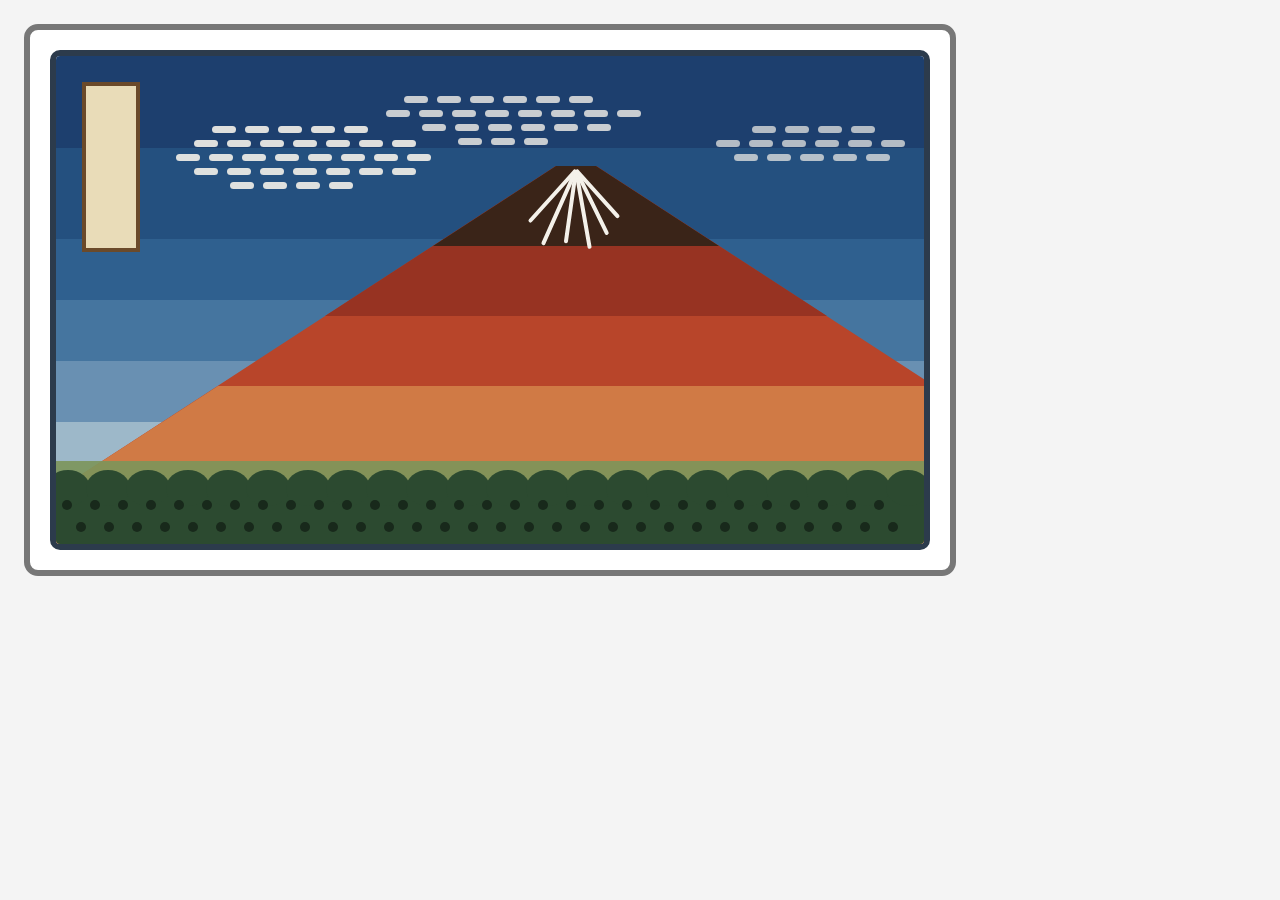
<file: index.html>
<!DOCTYPE html>
<html lang="en">
<head>
  <meta charset="UTF-8">
  <meta name="viewport" content="width=device-width, initial-scale=1.0">
  <title>Red Fuji</title>
  <link rel="stylesheet" href="style.css">
</head>
<body>

  <div class="frame">
    <div class="canvas">

      <div class="sky">
        <div class="band band-1"></div>
        <div class="band band-2"></div>
        <div class="band band-3"></div>
        <div class="band band-4"></div>
        <div class="band band-5"></div>
        <div class="band band-6"></div>
        <div class="band band-7"></div>
      </div>

      <div class="title-box"></div>

      <div class="cloud cloud-1">
        <div class="cloud-row shift-2">
          <div class="pill"></div>
          <div class="pill"></div>
          <div class="pill"></div>
          <div class="pill"></div>
          <div class="pill"></div>
        </div>
        <div class="cloud-row shift-1">
          <div class="pill"></div>
          <div class="pill"></div>
          <div class="pill"></div>
          <div class="pill"></div>
          <div class="pill"></div>
          <div class="pill"></div>
          <div class="pill"></div>
        </div>
        <div class="cloud-row shift-0">
          <div class="pill"></div>
          <div class="pill"></div>
          <div class="pill"></div>
          <div class="pill"></div>
          <div class="pill"></div>
          <div class="pill"></div>
          <div class="pill"></div>
          <div class="pill"></div>
        </div>
        <div class="cloud-row shift-1">
          <div class="pill"></div>
          <div class="pill"></div>
          <div class="pill"></div>
          <div class="pill"></div>
          <div class="pill"></div>
          <div class="pill"></div>
          <div class="pill"></div>
        </div>
        <div class="cloud-row shift-3">
          <div class="pill"></div>
          <div class="pill"></div>
          <div class="pill"></div>
          <div class="pill"></div>
        </div>
      </div>

      <div class="cloud cloud-2">
        <div class="cloud-row shift-1">
          <div class="pill"></div>
          <div class="pill"></div>
          <div class="pill"></div>
          <div class="pill"></div>
          <div class="pill"></div>
          <div class="pill"></div>
        </div>
        <div class="cloud-row shift-0">
          <div class="pill"></div>
          <div class="pill"></div>
          <div class="pill"></div>
          <div class="pill"></div>
          <div class="pill"></div>
          <div class="pill"></div>
          <div class="pill"></div>
          <div class="pill"></div>
        </div>
        <div class="cloud-row shift-2">
          <div class="pill"></div>
          <div class="pill"></div>
          <div class="pill"></div>
          <div class="pill"></div>
          <div class="pill"></div>
          <div class="pill"></div>
        </div>
        <div class="cloud-row shift-4">
          <div class="pill"></div>
          <div class="pill"></div>
          <div class="pill"></div>
        </div>
      </div>

      <div class="cloud cloud-3">
        <div class="cloud-row shift-2">
          <div class="pill"></div>
          <div class="pill"></div>
          <div class="pill"></div>
          <div class="pill"></div>
        </div>
        <div class="cloud-row shift-0">
          <div class="pill"></div>
          <div class="pill"></div>
          <div class="pill"></div>
          <div class="pill"></div>
          <div class="pill"></div>
          <div class="pill"></div>
        </div>
        <div class="cloud-row shift-1">
          <div class="pill"></div>
          <div class="pill"></div>
          <div class="pill"></div>
          <div class="pill"></div>
          <div class="pill"></div>
        </div>
      </div>

      <div class="mountain"></div>
      <div class="mountain-top"></div>
      <div class="mountain-base"></div>
      <div class="peak"></div>

      <div class="snow snow-1"></div>
      <div class="snow snow-2"></div>
      <div class="snow snow-3"></div>
      <div class="snow snow-4"></div>
      <div class="snow snow-5"></div>
      <div class="snow snow-6"></div>

      <div class="slope"></div>

      <div class="forest">

        <div class="treeline">
          <div class="tree"></div>
          <div class="tree"></div>
          <div class="tree"></div>
          <div class="tree"></div>
          <div class="tree"></div>
          <div class="tree"></div>
          <div class="tree"></div>
          <div class="tree"></div>
          <div class="tree"></div>
          <div class="tree"></div>
          <div class="tree"></div>
          <div class="tree"></div>
          <div class="tree"></div>
          <div class="tree"></div>
          <div class="tree"></div>
          <div class="tree"></div>
          <div class="tree"></div>
          <div class="tree"></div>
          <div class="tree"></div>
          <div class="tree"></div>
          <div class="tree"></div>
          <div class="tree"></div>
        </div>

        <div class="dots">
          <div class="dot"></div>
          <div class="dot"></div>
          <div class="dot"></div>
          <div class="dot"></div>
          <div class="dot"></div>
          <div class="dot"></div>
          <div class="dot"></div>
          <div class="dot"></div>
          <div class="dot"></div>
          <div class="dot"></div>
          <div class="dot"></div>
          <div class="dot"></div>
          <div class="dot"></div>
          <div class="dot"></div>
          <div class="dot"></div>
          <div class="dot"></div>
          <div class="dot"></div>
          <div class="dot"></div>
          <div class="dot"></div>
          <div class="dot"></div>
          <div class="dot"></div>
          <div class="dot"></div>
          <div class="dot"></div>
          <div class="dot"></div>
          <div class="dot"></div>
          <div class="dot"></div>
          <div class="dot"></div>
          <div class="dot"></div>
          <div class="dot"></div>
          <div class="dot"></div>
        </div>

        <div class="dots dots-2">
          <div class="dot"></div>
          <div class="dot"></div>
          <div class="dot"></div>
          <div class="dot"></div>
          <div class="dot"></div>
          <div class="dot"></div>
          <div class="dot"></div>
          <div class="dot"></div>
          <div class="dot"></div>
          <div class="dot"></div>
          <div class="dot"></div>
          <div class="dot"></div>
          <div class="dot"></div>
          <div class="dot"></div>
          <div class="dot"></div>
          <div class="dot"></div>
          <div class="dot"></div>
          <div class="dot"></div>
          <div class="dot"></div>
          <div class="dot"></div>
          <div class="dot"></div>
          <div class="dot"></div>
          <div class="dot"></div>
          <div class="dot"></div>
          <div class="dot"></div>
          <div class="dot"></div>
          <div class="dot"></div>
          <div class="dot"></div>
          <div class="dot"></div>
          <div class="dot"></div>
        </div>

      </div>

    </div>
  </div>

</body>
</html>
</file>
<file: style.css>
* {
  box-sizing: border-box;
}

body {
  margin: 0;
  padding: 24px;
  background: #f4f4f4;
}

.frame {
  width: 932px;
  padding: 20px;
  background: white;
  border: 6px solid #777777;
  border-radius: 14px;
}

.canvas {
  position: relative;
  width: 880px;
  height: 500px;
  border: 6px solid #2c3b4c;
  border-radius: 10px;
  overflow: hidden;
}

.sky {
  position: absolute;
  top: 0;
  left: 0;
  width: 100%;
  height: 100%;
  display: flex;
  flex-direction: column;
}

.band {
  flex: 1;
}

.band-1 {
  flex: 1.5;
  background: #1d3f6e;
}

.band-2 {
  flex: 1.5;
  background: #24507f;
}

.band-3 {
  background: #2f608f;
}

.band-4 {
  background: #45759f;
}

.band-5 {
  background: #6990b2;
}

.band-6 {
  background: #9db8c9;
}

.band-7 {
  background: #d3e0e2;
}

.title-box {
  position: absolute;
  top: 26px;
  left: 26px;
  width: 58px;
  height: 170px;
  background: #e9dcb8;
  border: 4px solid #6b4a2a;
}

.cloud {
  position: absolute;
  display: flex;
  flex-direction: column;
  gap: 7px;
}

.cloud-1 {
  top: 70px;
  left: 120px;
  opacity: 0.9;
}

.cloud-2 {
  top: 40px;
  left: 330px;
  opacity: 0.8;
}

.cloud-3 {
  top: 70px;
  left: 660px;
  opacity: 0.7;
}

.cloud-row {
  display: flex;
  gap: 9px;
}

.shift-0 {
  margin-left: 0;
}

.shift-1 {
  margin-left: 18px;
}

.shift-2 {
  margin-left: 36px;
}

.shift-3 {
  margin-left: 54px;
}

.shift-4 {
  margin-left: 72px;
}

.pill {
  width: 24px;
  height: 7px;
  background: #f4f1ea;
  border-radius: 4px;
}

.mountain {
  position: absolute;
  top: 110px;
  left: -100px;
  width: 40px;
  box-sizing: content-box;
  border-left: 600px solid transparent;
  border-right: 600px solid transparent;
  border-bottom: 390px solid #b8452a;
}

.mountain-top {
  position: absolute;
  top: 110px;
  left: 269px;
  width: 40px;
  box-sizing: content-box;
  border-left: 231px solid transparent;
  border-right: 231px solid transparent;
  border-bottom: 150px solid #973322;
}

.mountain-base {
  position: absolute;
  top: 330px;
  left: -100px;
  width: 716px;
  box-sizing: content-box;
  border-left: 262px solid transparent;
  border-right: 262px solid transparent;
  border-bottom: 170px solid #d07a45;
}

.peak {
  position: absolute;
  top: 110px;
  left: 377px;
  width: 40px;
  box-sizing: content-box;
  border-left: 123px solid transparent;
  border-right: 123px solid transparent;
  border-bottom: 80px solid #3a2418;
}

.snow {
  position: absolute;
  top: 114px;
  left: 518px;
  width: 4px;
  background: #f4f1ea;
  border-radius: 3px;
  transform-origin: top;
}

.snow-1 {
  height: 70px;
  transform: rotate(42deg);
}

.snow-2 {
  height: 82px;
  transform: rotate(24deg);
}

.snow-3 {
  height: 74px;
  transform: rotate(8deg);
}

.snow-4 {
  height: 80px;
  transform: rotate(-10deg);
}

.snow-5 {
  height: 72px;
  transform: rotate(-26deg);
}

.snow-6 {
  height: 64px;
  transform: rotate(-42deg);
}

.slope {
  position: absolute;
  top: 405px;
  left: 0;
  width: 100%;
  height: 40px;
  background: #7d955a;
  opacity: 0.9;
}

.forest {
  position: absolute;
  top: 430px;
  left: 0;
  width: 100%;
  height: 70px;
  background: #2c4a30;
}

.treeline {
  position: absolute;
  top: -16px;
  left: -10px;
  display: flex;
}

.tree {
  width: 44px;
  height: 36px;
  margin-right: -4px;
  background: #2c4a30;
  border-radius: 50%;
}

.dots {
  position: absolute;
  top: 14px;
  left: 6px;
  display: flex;
  gap: 18px;
}

.dots-2 {
  top: 36px;
  left: 20px;
}

.dot {
  width: 10px;
  height: 10px;
  background: #18291b;
  border-radius: 50%;
}

@media (max-width: 600px) {
  body {
    padding: 8px;
  }

  .frame {
    zoom: 0.4;
  }
}
</file>
